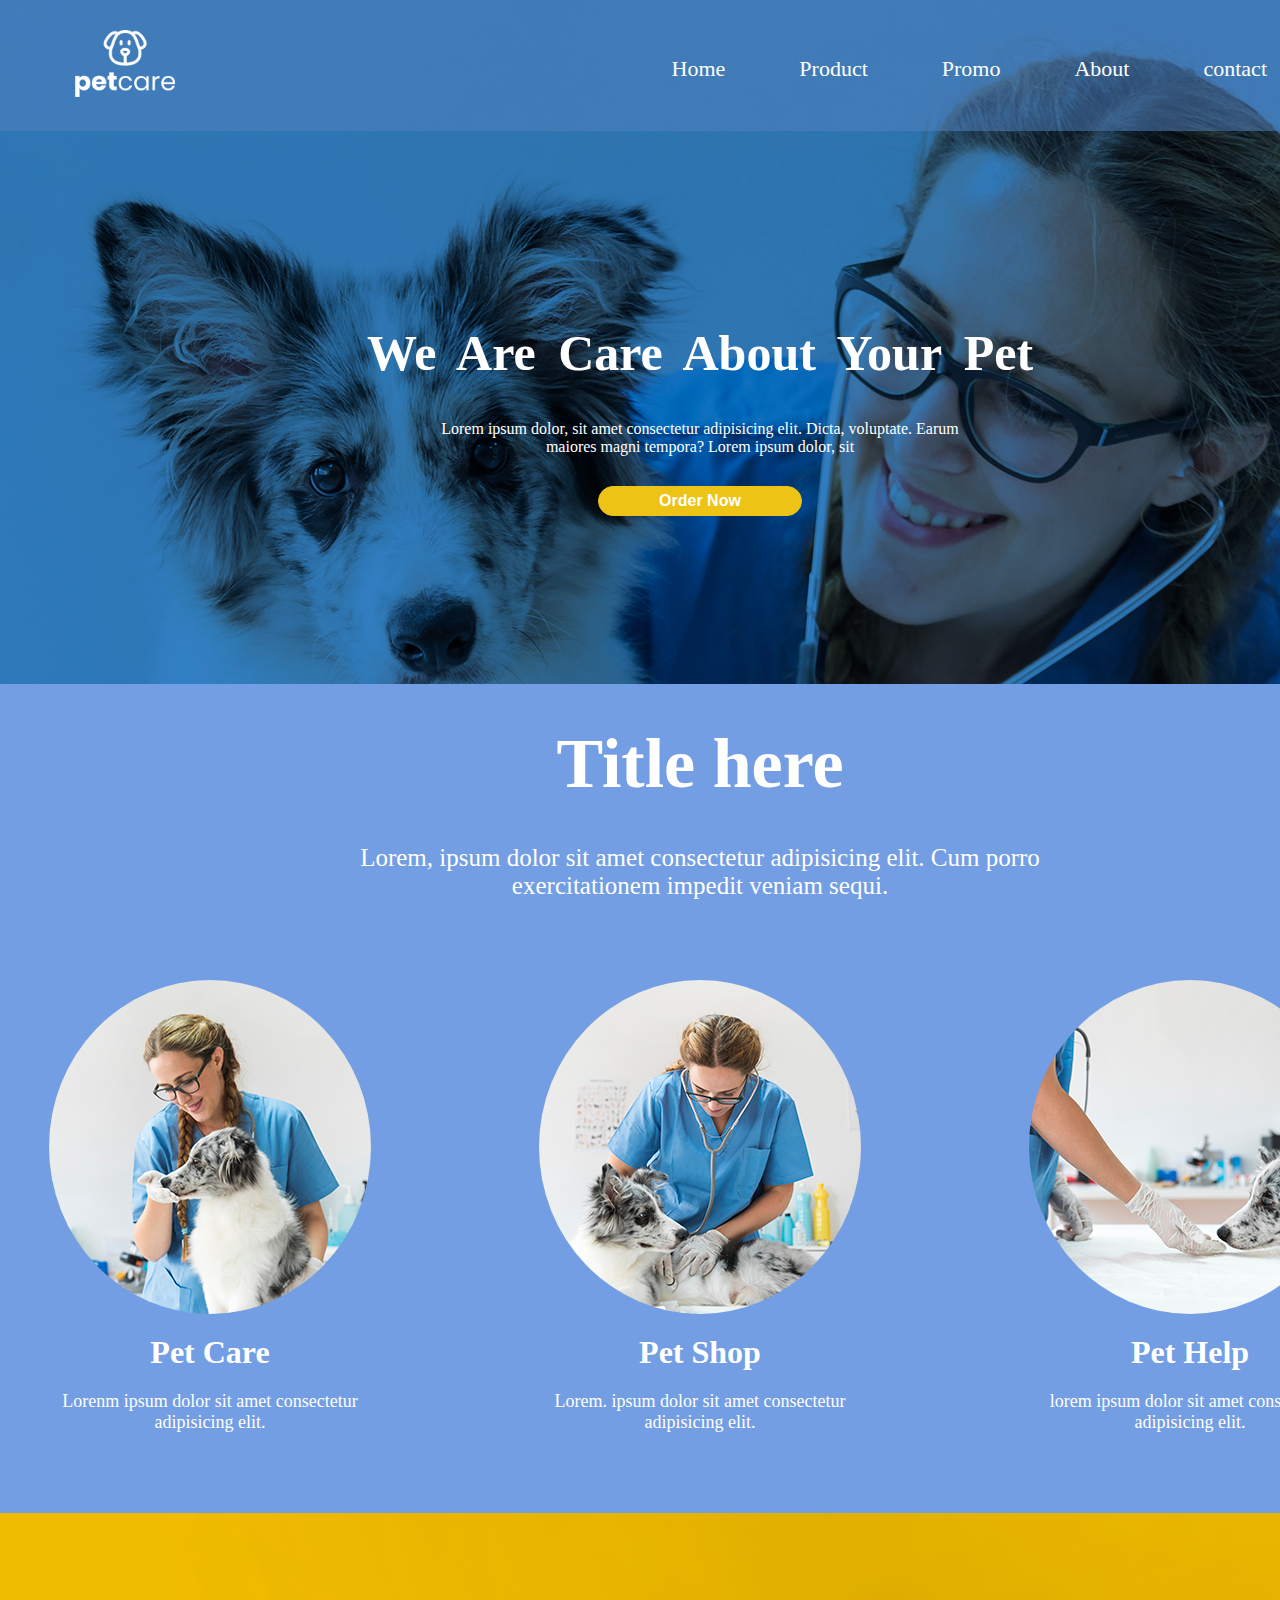
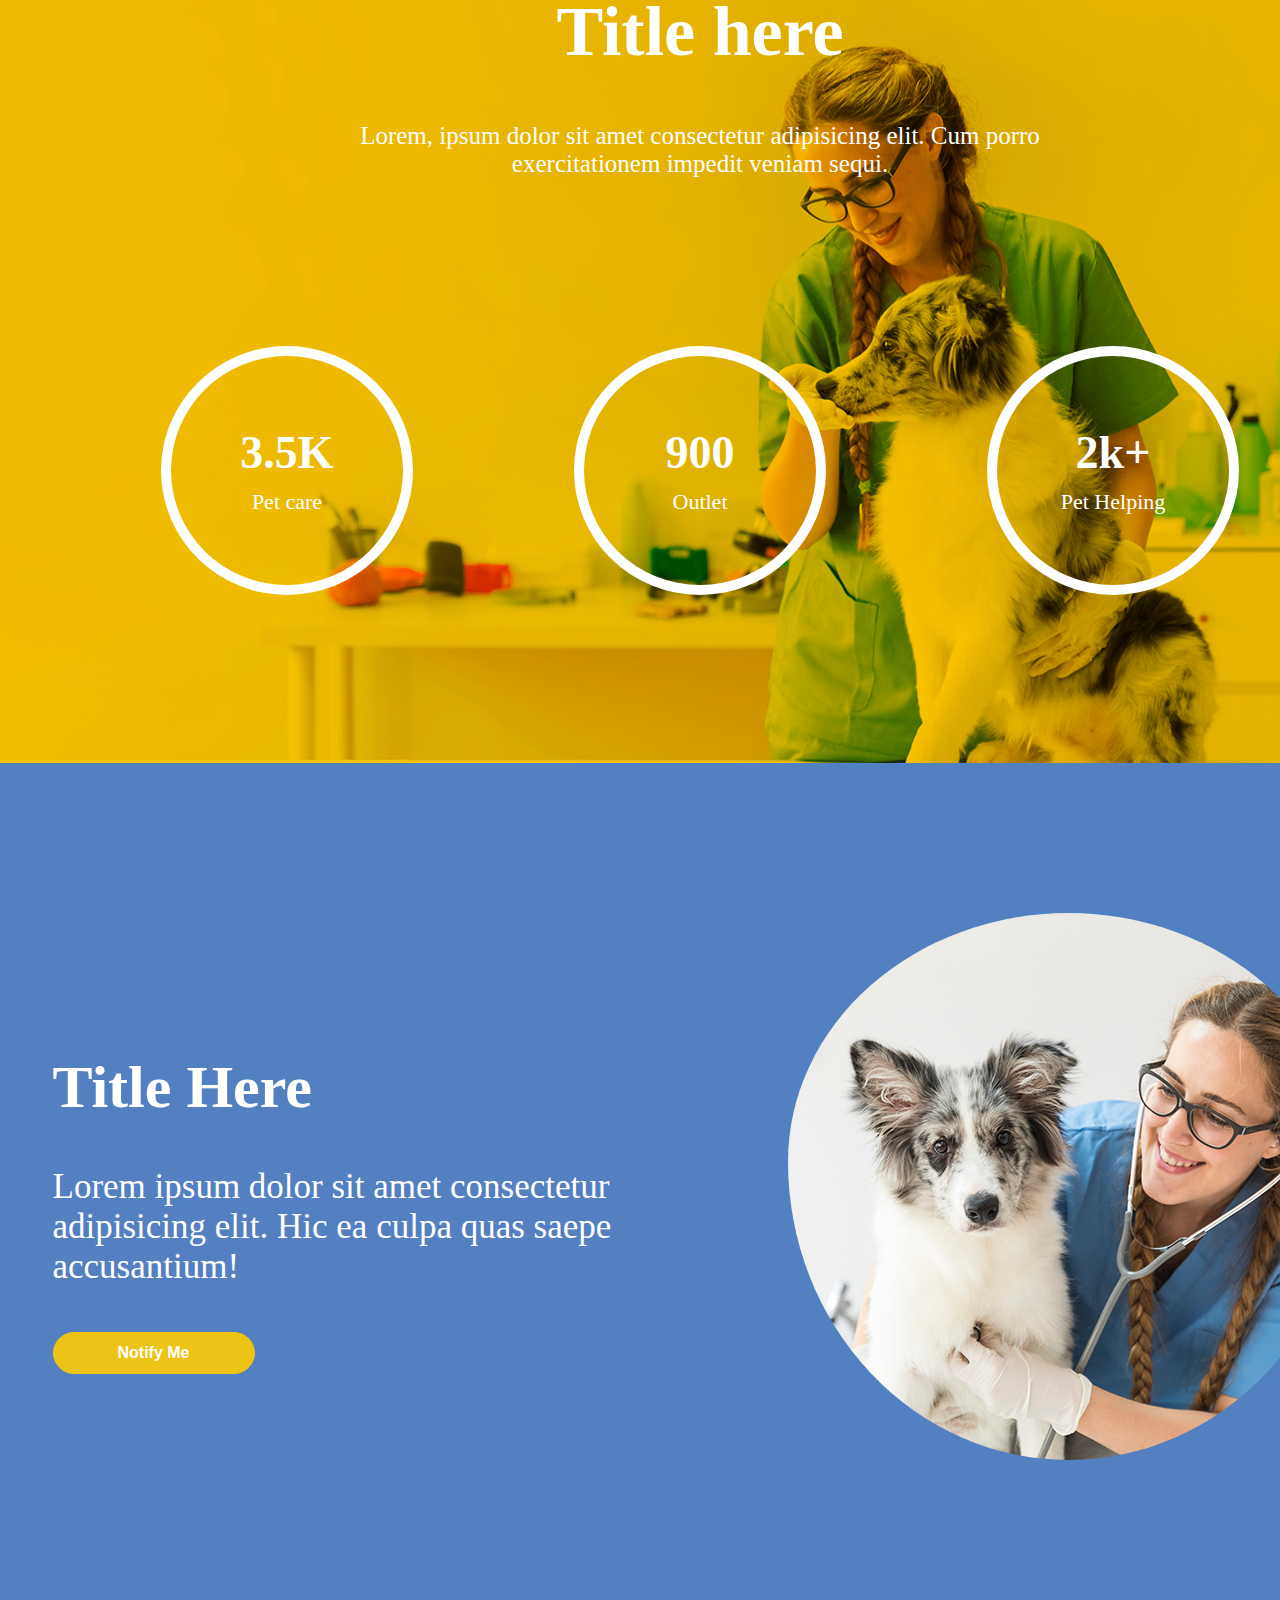
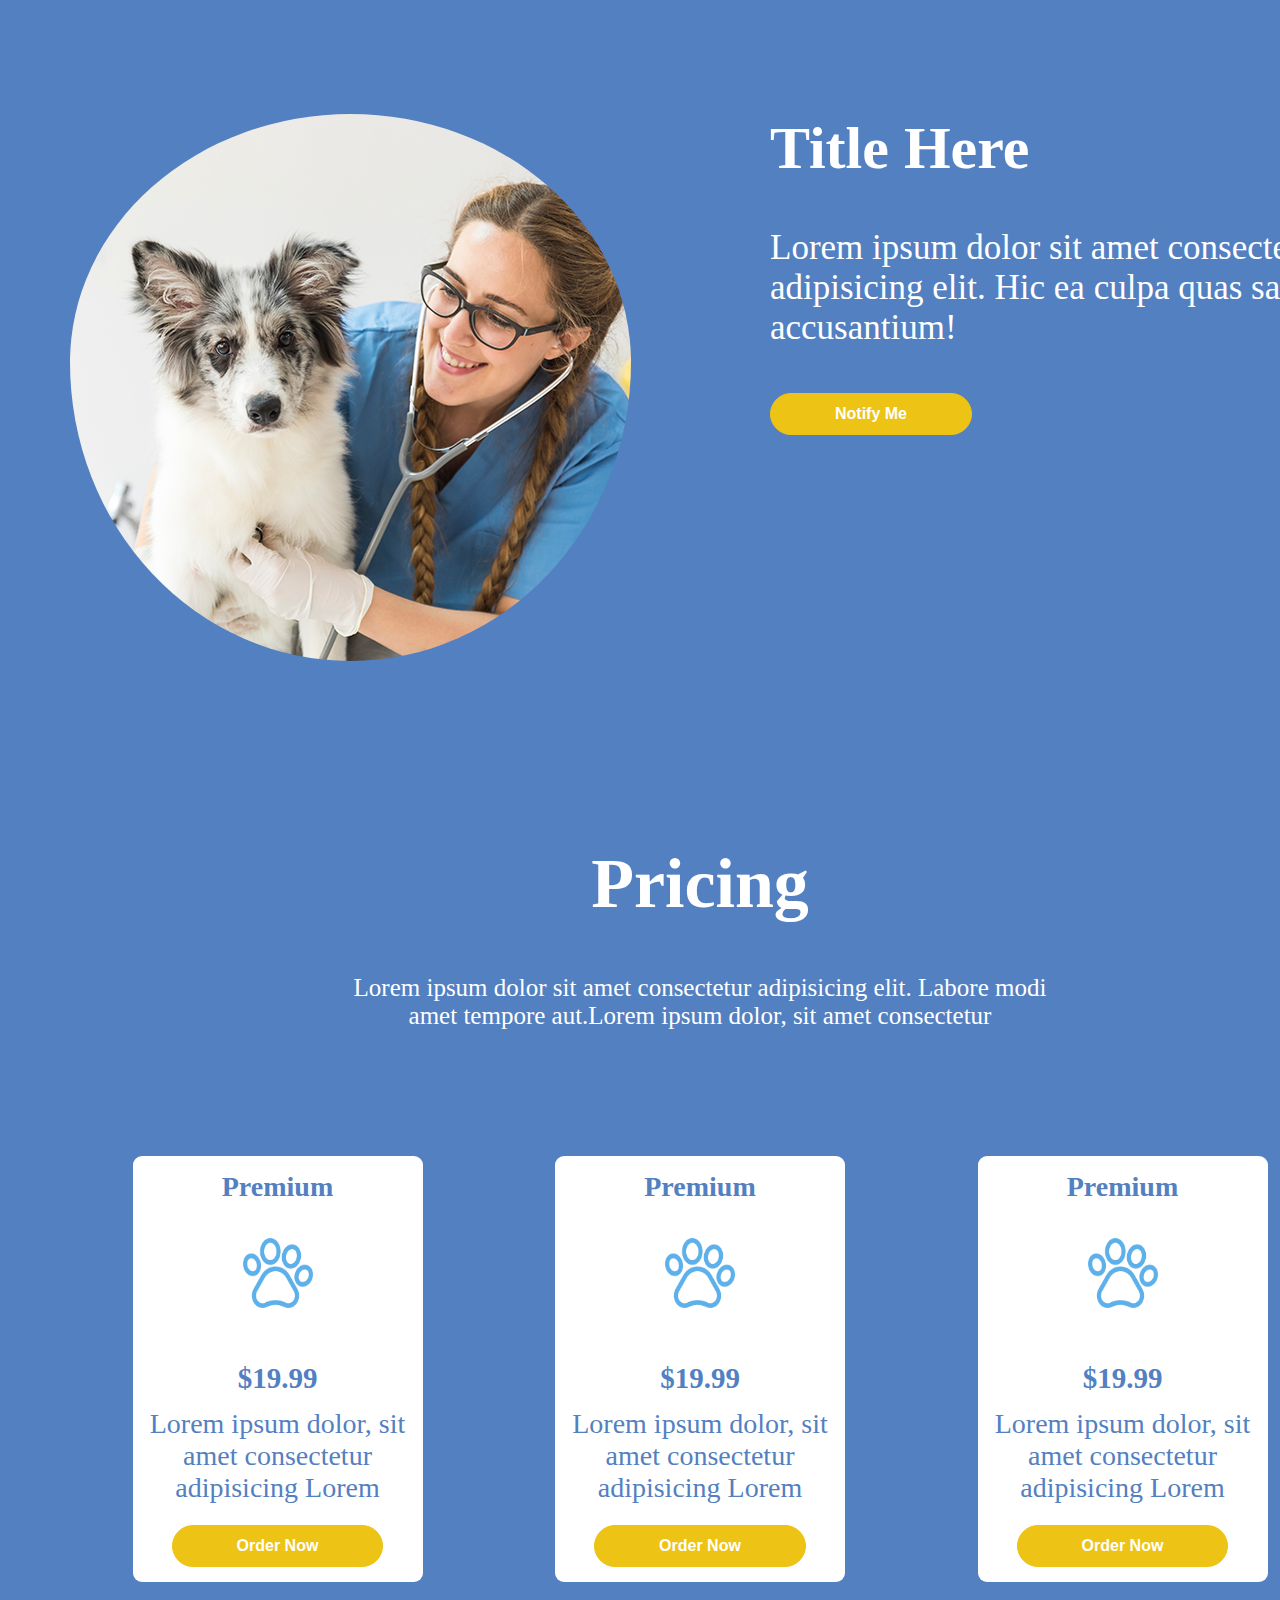
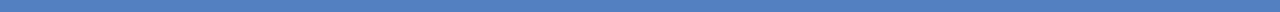
<file: Index.html>
<!DOCTYPE html>
<html lang="en">
<head>
    <meta charset="UTF-8">
    <meta http-equiv="X-UA-Compatible" content="IE=edge">
    <meta name="viewport" content="width=device-width, initial-scale=1.0">
    <title>Pet's Product</title>
    <link rel="stylesheet" href="https://cdnjs.cloudflare.com/ajax/libs/font-awesome/6.4.0/css/all.min.css">
    <link rel="stylesheet" href="./Style.css">
</head>
<body>
    <section class="section-one">
<div class="container">
    <header class="section-one-header">
   
        <nav class="row jsc">
            <div class="Logo"><img src="./IMG/Logo.png" alt="logo"></div>
            <div class="Link">
                <ul>
                    <li><a href="#">Home</a></li>
                    <li><a href="#">Product</a></li>
                    <li><a href="#">Promo</a></li>
                    <li><a href="#">About</a></li>
                    <li><a href="#">contact</a></li>
                   <i class="fa-solid fa-magnifying-glass"></i>
                </ul>
            </div>
            
        </nav>
    
    </header>
   

    <div class="section-text-area">
    <div class="section-one-text"> We Are Care About Your Pet</div>
            <div ><p class="section-one-para"> Lorem ipsum dolor, sit amet consectetur adipisicing elit. Dicta, voluptate. Earum maiores magni tempora? Lorem ipsum dolor, sit 
            </p></div>
            <div><button class="button-sec-one">Order Now</button></div>
        </div>
    </div>
    </section>
    <section class="section-two ">
        <div class="container">
            <header class="section-two-text">
                <div><h2>Title here</h2></div>
                <div><p>Lorem, ipsum dolor sit amet consectetur adipisicing elit. Cum porro exercitationem impedit veniam sequi.</p></div>
            </header>
            <div class="section-two-row-card row jsc">
                <div class="section-two-card col-30">
                    <div><img src="./IMG/sectiontwo1.png" alt=""></div>
                    <div><span>Pet Care</span></div>
                    <div><p> Lorenm ipsum dolor sit amet consectetur adipisicing elit.</p></div>
                </div>
                <div class="section-two-card col-30">
                    <div><img src="./IMG/sectiontwo2.png" alt=""></div>
                    <div><span>Pet Shop</span></div>
                    <div><p> Lorem. ipsum dolor sit amet consectetur adipisicing elit.</p></div>
                </div>
                <div class="section-two-card col-30"> 
                    <div><img src="./IMG/sectiontwo3.png" alt=""></div>
                    <div><span>Pet Help</span></div>
                    <div><p> lorem ipsum dolor sit amet consectetur adipisicing elit.</p></div>
                </div>
            </div>
        </div>
    </section>

    <section class="section-three section-three-img ">
        <div class="container">
            <header class="section-three-text">
                <div><h2>Title here</h2></div>
                <div><p>Lorem, ipsum dolor sit amet consectetur adipisicing elit. Cum porro exercitationem impedit veniam sequi.</p></div>
            </header>
            <div class="section-three-row-card row ">
                <div class="section-three-card col-18">
                    <div>
                        <h3>3.5K</h3>
                        <p>Pet care</p>
                    </div>
                </div>
                <div class="section-three-card col-18">
                    <div><h3>900</h3>
                        <p>Outlet</p></div>
                </div>
                <div class="section-three-card col-18"> 
                    <div><h3>2k+</h3>
                        <p>Pet Helping</p></div>
                </div>
            </div>
        </div>
    </section>

    <section class="section-four">
        <div class="container">
            <div class="section-four-box row ">
            <div class="section-four-text col-50">
                <h1>Title Here</h1>
                <p>Lorem ipsum dolor sit amet consectetur adipisicing elit. Hic ea culpa quas saepe accusantium!</p>
                <button class="button-sec-four">Notify Me</button>
            </div>
            <div class="col-50">
                <img class="section-four-img" src="./IMG/sectionfourimg.png" alt="">
            </div>
        </div>
        </div>

    </section >

    <section class="section-five">
        <div class="container">
            <div class="section-five-box row ">
                <div class="col-50">
                    <img class="section-four-img" src="./IMG/sectionfourimg.png" alt="">
                </div>
                <div class="section-five-text col-50">
                    <h1>Title Here</h1>
                    <p>Lorem ipsum dolor sit amet consectetur adipisicing elit. Hic ea culpa quas saepe accusantium!</p>
                    <button class="button-sec-four">Notify Me</button>
                </div>
        </div>
        </div>

    </section >

    <section class="section-six">
        <div class="container">
            <div class="section-six-text">
                <h1>Pricing</h1>
                <p>Lorem ipsum dolor sit amet consectetur adipisicing elit. Labore modi amet tempore aut.Lorem ipsum dolor, sit amet consectetur</p>
            </div>
            <div class="section-six-card-box row jscsb">
                <div class="section-six-card col-25">
                    <div><h4>Premium</h4></div>
                    <div><img src="./IMG/sectionfivecardicon.png" alt=""></div>
                    <div><span> $19.99</span></div>
                    <div> <p> Lorem ipsum dolor, sit amet consectetur adipisicing Lorem</p> </div>
                    <div><button>Order Now</button></div>
                </div>
                <div class="section-six-card col-25">
                    <div><h4>Premium</h4></div>
                    <div><img src="./IMG/sectionfivecardicon.png" alt=""></div>
                    <div><span> $19.99</span></div>
                    <div> <p> Lorem ipsum dolor, sit amet consectetur adipisicing Lorem</p> </div>
                    <div><button>Order Now</button></div>
                </div>
                <div class="section-six-card col-25">
                    <div><h4>Premium</h4></div>
                    <div><img src="./IMG/sectionfivecardicon.png" alt=""></div>
                    <div><span> $19.99</span></div>
                    <div> <p> Lorem ipsum dolor, sit amet consectetur adipisicing Lorem</p> </div>
                    <div><button>Order Now</button></div>
                </div>
            </div>
        </div>
    </section>
</file>
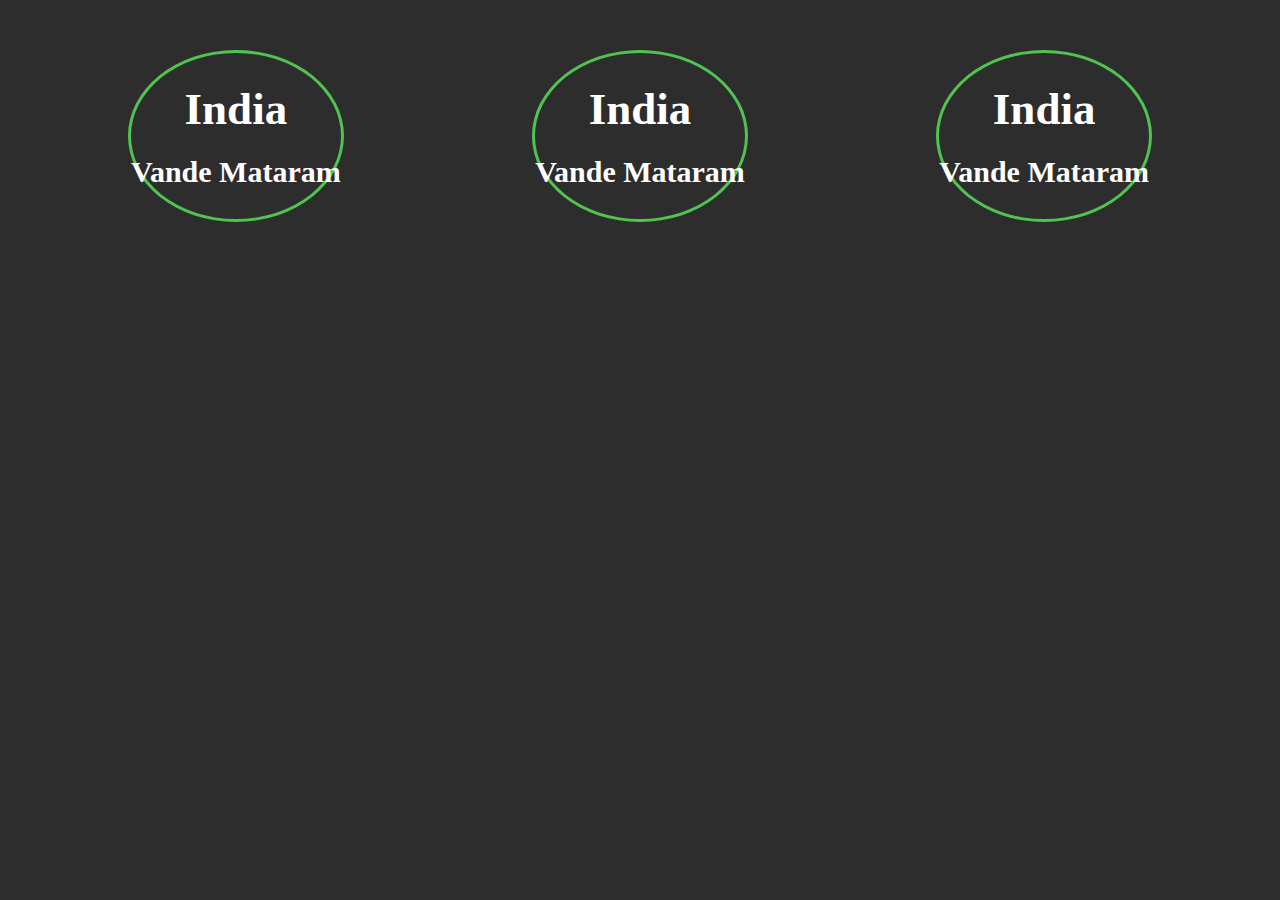
<file: flex.html>
<!DOCTYPE html>
<html lang="en">
<head>
    <meta charset="UTF-8">
    <meta http-equiv="X-UA-Compatible" content="IE=edge">
    <meta name="viewport" content="width=device-width, initial-scale=1.0">
    <title>Document</title>
    <link rel="stylesheet" href="./flex.css">
</head>
<body>
    <div class="row">
    <div>
        <h2>India</h2>
        <p>Vande Mataram</p>
    </div>
    <div>
        <h2>India</h2>
        <p>Vande Mataram</p>
    </div>
    <div>
        <h2>India</h2>
        <p>Vande Mataram</p>
    </div>
</div>
</body>
</html>
</file>
<file: Style.css>
*{
    padding: 0;
    margin: 0;
}
.section-one{
    background-image: url(./IMG/sectiononebackimage.png);
   
}
.container{
    width: 1400px;
    margin: 0 auto;
}
.section-one-header{
    background-color: #5381c182;
}
.row{
    display:flex;
}
.col-30{
    width: 30%; 
}
.col-25{
    width: 20%; 
}
.col-18{
    width: 18%;
}
.button-sec-one{
    border:1px solid #edc315;
    font-size: 16px;
    color: #ffffff;
    font-weight: 600;
    text-align: center;
    background-color:#edc315 ;
    border-radius: 32px;
    padding: 5px 60px;
    margin: 0 auto;
    display: block;
}
 nav{
    padding: 30px 0;
    align-items: center;
    
}
.Logo{
    width: 100px;
    margin:0 0 0 75px;
}
.Logo img{
    width: 100%;
}
.jsc{
    justify-content: space-between;
}
.jscsb{
    justify-content: space-evenly;
}
ul li{
    display: inline-block;
    
}
.Link a {
    font-size: 22px;
    text-decoration: none;
    color: white;
    margin: 0 20px;
    padding: 15px;

}
.Link i{
    font-size: 30px;
    color: white;
    margin:0 64px 0 0;
}
.section-text-area{
    padding: 12% 0;
    
}
.section-one-text{
    margin: 25px;
    font-size: 50px;
    font-weight: 700;
    color: #fff;
    word-spacing: 10px;
    padding-bottom: 8px;
    text-align: center;

}
.section-one-para{
    text-align: center;
    color: #fff;
    width: 38%;
    margin: 30px auto;
}

.section-two{
    background-color:  #739ee3;
}


.section-two-text h2{
    font-size:70px;
    color:#fff;
    text-align: center;
    padding: 40px 0;
}

.section-two-text p {
    font-size:25px;
    color:#fff;
    text-align: center;
    width: 50%;
    margin: 0 auto;
}
.section-two-row-card{
   padding: 80px 0;
   margin: 0 auto;
  
}
.section-two-card p{
    font-size: 18px;
    color: #fff;
    text-align: center;
    margin: 0 auto;
    width: 79%;
}
.section-two-card div img{
    border-radius: 50%;
    display: block;
    margin: 0 auto;
}
.section-two-card span{
    display: block;
    color: #fff;
    font-size: 32px;
    font-weight: bolder;
    padding: 20px 0;
    text-align: center;
}

.section-three-text h2{
    font-size:70px;
    color:#fff;
    text-align: center;
    padding: 79px 0 0 0;
}

.section-three-text p {
    font-size:25px;
    color:#fff;
    text-align: center;
    width: 50%;
    margin: 0 auto;
    padding: 50px 0 0 0;
}
.section-three-img{
    background-image:url(./IMG/sectionthreebackimg.png)
}

.section-three-row-card{
    padding: 12% 0;
    width: 100%;
    justify-content: space-evenly;
}
.section-three-card div{
    color: #fff;
    border: 10px solid #fff;
    border-radius:50%;
    padding: 50px 50px;
    text-align: center;
    margin: 0 auto;
}

.section-three-card div h3{
    font-size:46px;
    font-weight:900;
    padding:20px 0 10px 0 ;
}
.section-three-card div p{
    font-size:22px;
    padding: 0 0 20px 0;
}

.section-four, .section-five {
    background-color: #5380c1;
}

.section-four-img{
    border-radius: 50%;
    padding: 50px 0 0 0 ;
}
.section-four-box{
    padding: 100px 0px;
    justify-content: space-around;
}

.section-four-text{
    padding: 10% 5% 0 0;
    
}
.section-four-text h1{
    font-size: 60px;
    font-weight: 900;
    color: #fff;
    padding: 50px 0 0 0;
    text-align: left; 
}

.section-four-text p{
    font-size: 35px;
    color: #fff;
    text-align: left;
    margin: 8% 0;
}
.col-50{
    width: 40%;
    
}
.button-sec-four{
    border:1px solid #edc315;
    font-size: 16px;
    color: #ffffff;
    font-weight: 600;
    text-align: center;
    background-color:#edc315 ;
    border-radius: 32px;
    padding: 11px 64px;
    margin: 21px 0;
    display: block;
}

.section-five-text h1{
    font-size: 60px;
    font-weight: 900;
    color: #fff;
    padding: 50px 0 0 0;
    text-align: left; 
}

.section-five-text p{
    font-size: 35px;
    color: #fff;
    text-align: left;
    margin: 8% 0;
}

.section-five-box{
    padding: 100px 0px;
    justify-content: space-around;
}
.section-six{
   background-color: #5380c1;
}
.section-six-text{
    margin: 0 0 9% 0;
}
.section-six-text h1{
    font-size:70px;
    color:#fff;
    text-align: center;
    padding: 79px 0 0 0;
}

.section-six-text p{
    font-size:25px;
    color:#fff;
    text-align: center;
    width: 50%;
    margin: 0 auto;
    padding: 50px 0 0 0;
}
.section-six-card-box{
    padding: 0 0 30px 0;
}
.section-six-card{
    color: #5380c1;
    background-color: #fff;
    border-radius: 9px;
    padding: 5px;
    text-align: center;
}

.section-six-card h4{
    font-size: 28px;
    margin: 10px 0;
}
.section-six-card img{
   width: 70px;
   height: 70px;
   margin: 25px 0;
}
.section-six-card span{
    font-weight: 900;
    font-size: 29px;
    margin: 25px 0 0 0 ;
    display: block;
}
.section-six-card p{
    font-size: 28px;
    margin: 13px 0;
}
.section-six-card button{
    border:1px solid #edc315;
    font-size: 16px;
    color: #ffffff;
    font-weight: 600;
    text-align: center;
    background-color:#edc315 ;
    border-radius: 32px;
    padding: 11px 64px;
    margin: 21px auto 10px auto;
    display: block;
}
</file>
<file: flex.css>
*{
    padding: 0;
    margin: 0;
}

body{
    background-color: #2d2d2d;
}

.row{
    width: 80%;
    display: flex;
    justify-content: space-between;
    margin: 50px auto;
}

.row div{
    color: #fff;
    border: 3px solid #51c351;
    border-radius: 50%;
    font-size: 30px;
    font-weight:900;
    padding: 20px 0;;
}

div h2, div p{
    padding: 10px 0;
    text-align: center;
}
</file>
